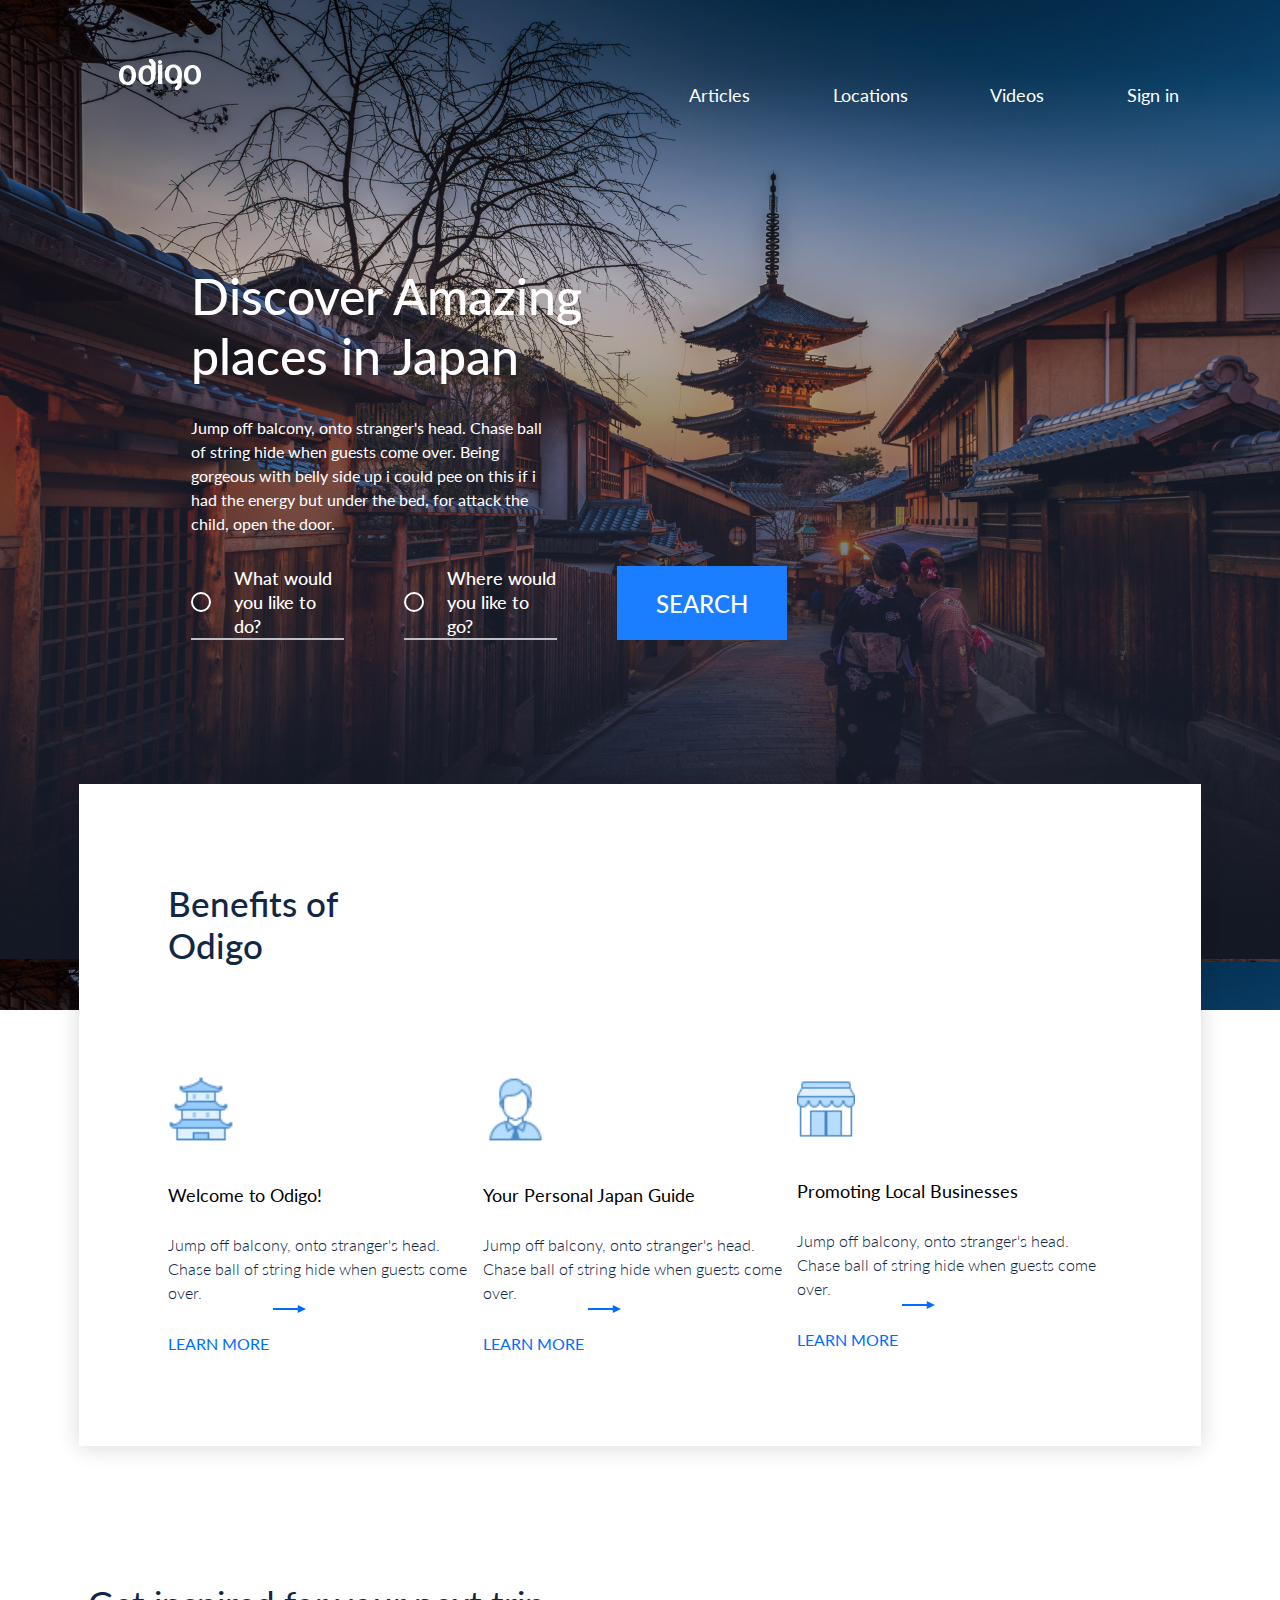
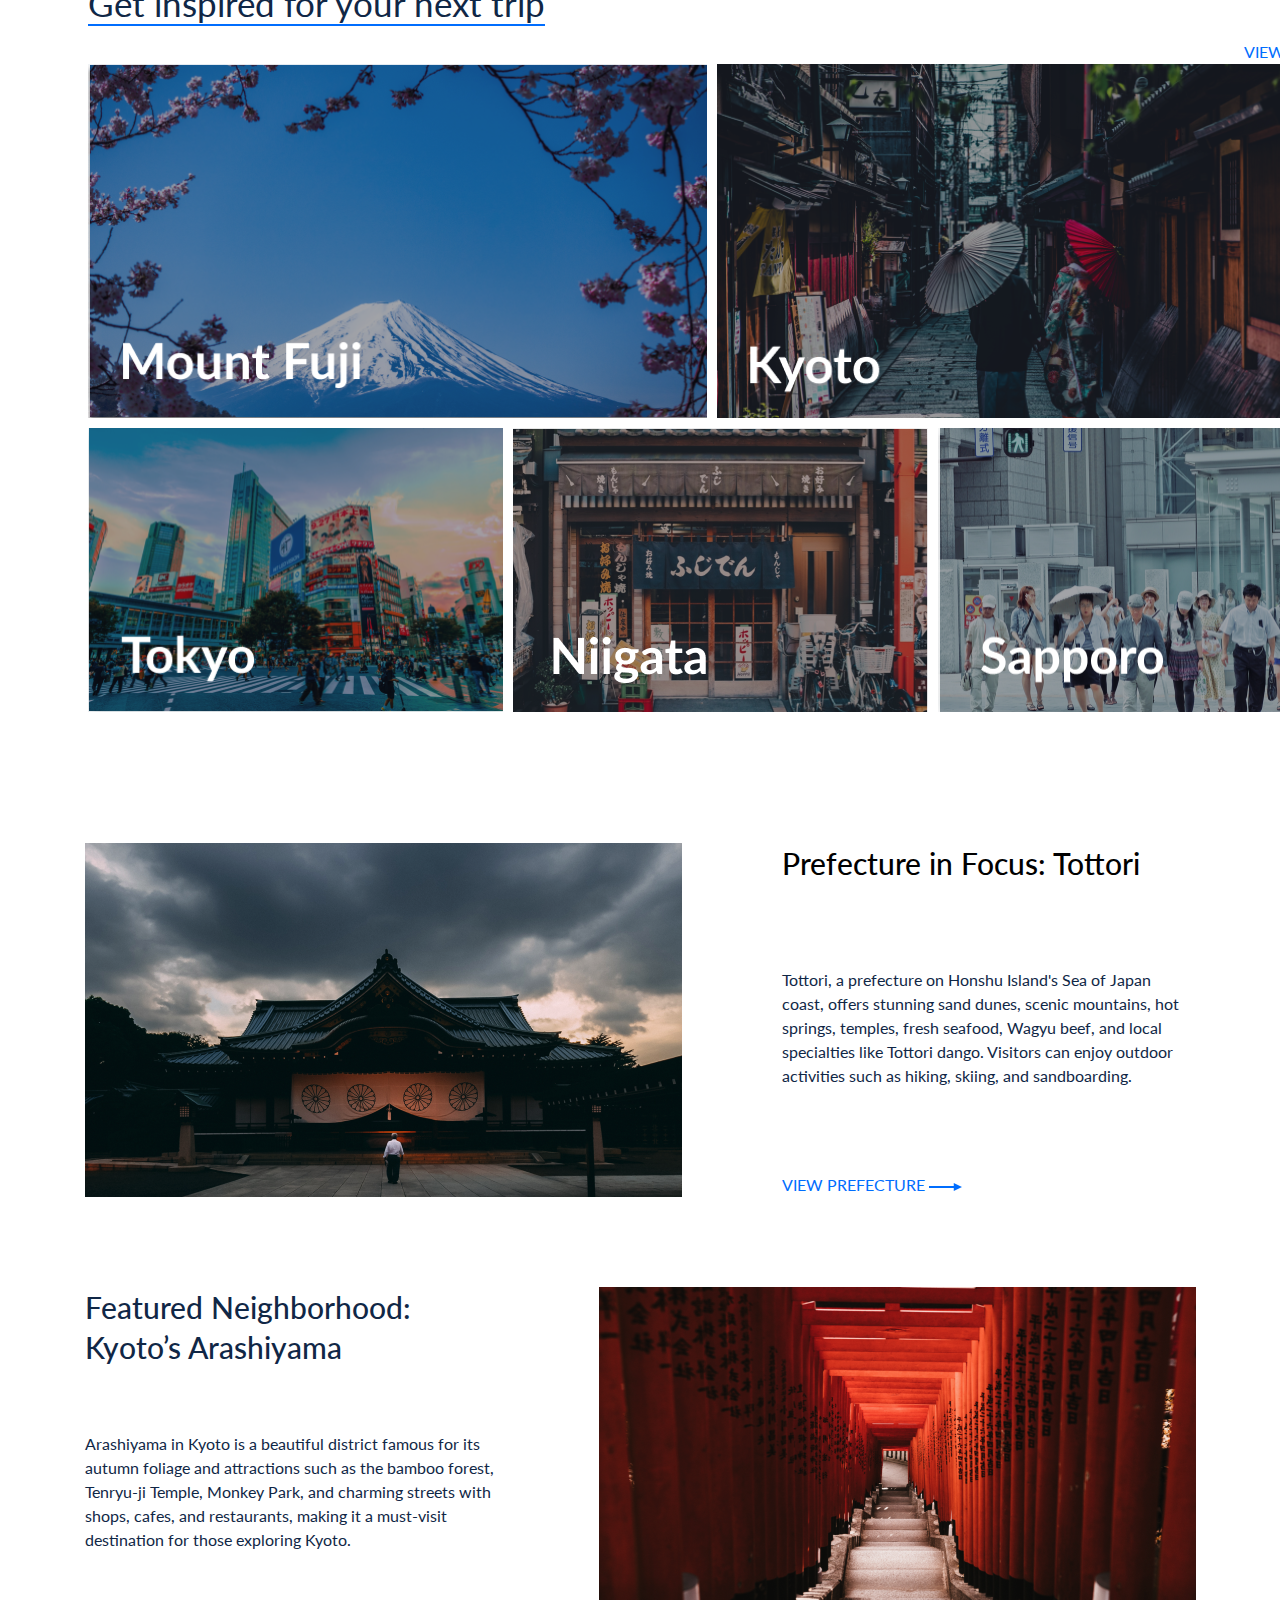
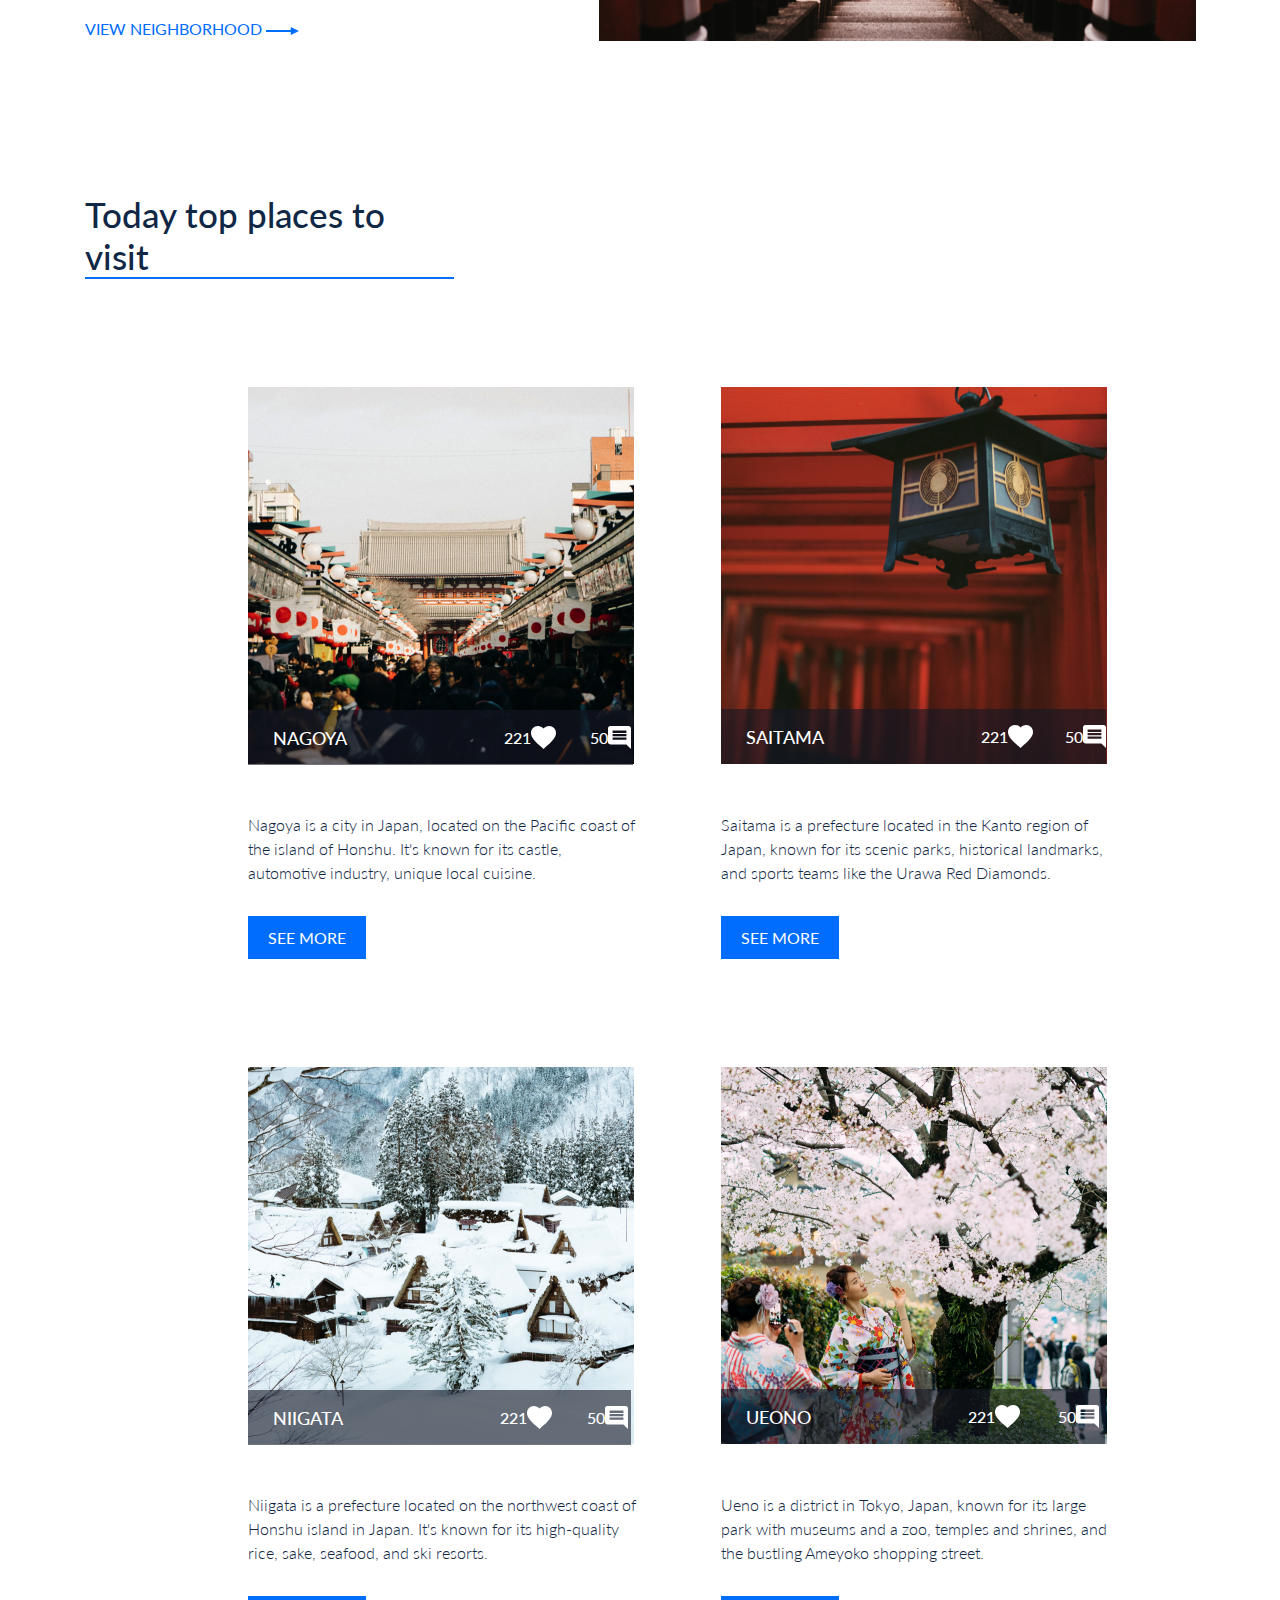
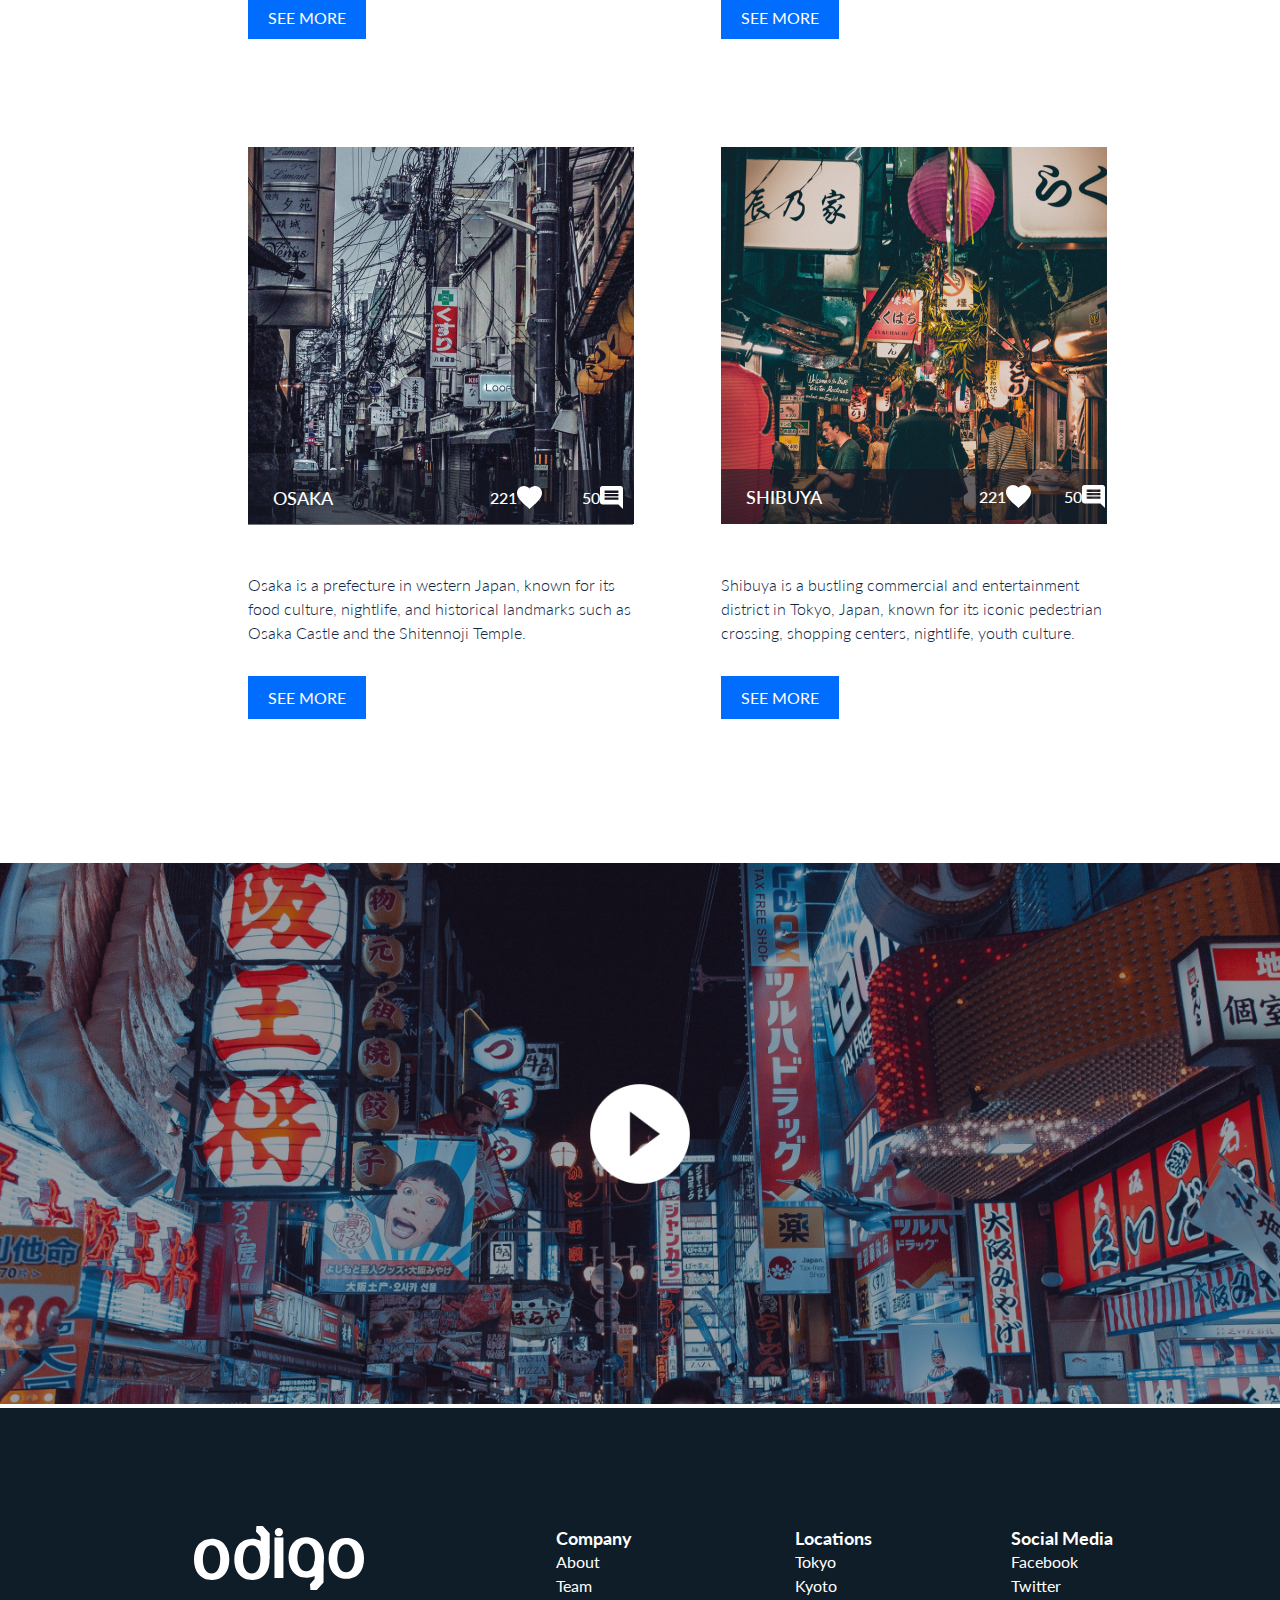
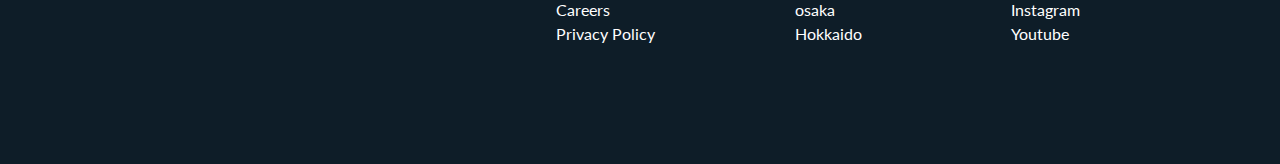
<file: index.html>
<!DOCTYPE html>
<html lang="en">
  <head>
    <meta charset="UTF-8" />
    <meta http-equiv="X-UA-Compatible" content="IE=edge" />
    <meta name="viewport" content="width=device-width, initial-scale=1.0" />
    <link rel="stylesheet" href="./landing.css" />
    <link rel="preconnect" href="https://fonts.googleapis.com" />
    <link rel="preconnect" href="https://fonts.gstatic.com" crossorigin />
    <link
      href="https://fonts.googleapis.com/css2?family=Lato:wght@300;400;700&display=swap"
      rel="stylesheet"
    />
    <link rel="shortcut icon" type="image/svg"  href="./assets/odigo-280.svg">
    <title>Odigo Travel Blog plan your dream trip to Japan</title>
  </head>
  <body>
    <div class="big-box">
      <header>
        <div class="navigation">
          <img src="./assets/odigo-Logo (2).svg" alt="" />
          <div class="navlinks">
            <a href="">Articles</a>
            <a href="">Locations</a>
            <a href="">Videos</a>
            <a href="">Sign in</a>
          </div>
        </div>
      </header>
      <div class="hero-section">
        <div class="discover-box">
          <div class="first-text">Discover Amazing places in Japan</div>
          <div class="more-info">
            Jump off balcony, onto stranger's head. Chase ball of string hide
            when guests come over. Being gorgeous with belly side up i could pee
            on this if i had the energy but under the bed, for attack the child,
            open the door.
          </div>
          <div class="input-button">
            <div>
              <img src="./assets/Oval.svg" alt="" /> What would you like to do?
            </div>
            <div>
              <img src="./assets/Oval.svg" alt="" /> Where would you like to go?
            </div>
            <button>SEARCH</button>
          </div>
        </div>
      </div>
    </div>
    <div class="second-part">
      <div class="card-section">
        <div class="container">
          <div class="card-header">Benefits of Odigo</div>
          <div class="card-boxes">
            <div class="card-one">
              <img src="./assets/Icon (3).svg" alt="" />
              <div>Welcome to Odigo!</div>
              <text>
                Jump off balcony, onto stranger's head. Chase ball of string
                hide when guests come over.
              </text>
              <p>LEARN MORE <img src="./assets/Shape.svg" alt="" /></p>
            </div>
            <div class="card-two">
              <img src="./assets/Icon (4).svg" alt="" />
              <div>Your Personal Japan Guide</div>
              <text>
                Jump off balcony, onto stranger's head. Chase ball of string
                hide when guests come over.
              </text>
              <p>LEARN MORE <img src="./assets/Shape.svg" alt="" /></p>
            </div>
            <div class="card-three">
              <img src="./assets/Icon (5).svg" alt="" />
              <div>Promoting Local Businesses</div>
              <text>
                Jump off balcony, onto stranger's head. Chase ball of string
                hide when guests come over.
              </text>
              <p>LEARN MORE <img src="./assets/Shape.svg" alt="" /></p>
            </div>
          </div>
        </div>
      </div>
      <div class="get-inspired-section">
        <div>
        <div class="get-inspired-header">Get inspired for your next trip</div>
        </div>
        <div>
        <div class="get-inspired-view">VIEW ALL <img src="./assets/Shape.svg" alt=""></div>
        </div>
       <div class="get-inspired-pic">
        <img src="./assets/1.png" alt="">
        <img src="./assets/2.png" alt="">
       </div>
       <div class="get-inspired-pics">
        <img src="./assets/33.png" alt="">
        <img src="./assets/4.png" alt="">
        <img src="./assets/55.png" alt="">
       </div>
      </div>
      <div class="prefecture-neighborhood-section">
        <div class="prefecture-text-img">
         <img src="./assets/Image (6).png" alt="">
         <div class="text">
          <h1>Prefecture in Focus: Tottori</h1>
          <h2>Tottori, a prefecture on Honshu Island's Sea of Japan coast, offers stunning sand dunes, scenic mountains, hot springs, temples, fresh seafood, Wagyu beef, and local specialties like Tottori dango. Visitors can enjoy outdoor activities such as hiking, skiing, and sandboarding.</h2>
          <h3>VIEW PREFECTURE <img src="./assets/Shape.svg" alt=""></h3>
          </div>
        </div>
        <div class="neighborhood-text-img">
          <img src="./assets/Image (7).png" alt="">
          <div class="text-neighborhood">
          <h4>Featured Neighborhood: Kyoto’s Arashiyama</h4>
          <h5>Arashiyama in Kyoto is a beautiful district famous for its autumn foliage and attractions such as the bamboo forest, Tenryu-ji Temple, Monkey Park, and charming streets with shops, cafes, and restaurants, making it a must-visit destination for those exploring Kyoto.</h5>
          <h6>VIEW NEIGHBORHOOD <img src="./assets/Shape.svg" alt=""></h6>
        </div>
        </div>
      </div>
      <div class="header">Today top places to visit</div>
      <div class="cities-japan">
      <div class="main-cities">
      <div class="nagoya">
        <div class="image-wrapper">
          <img src="./assets/NAGOYA.png" alt="">
          <div class="image-info">
            <div class="nagoya-text">
            <p>NAGOYA</p>
            </div>
            <div class="nagoya-text-signs">
              <p>221 <img src="./assets/heart.svg" alt=""></p>
              <p>50 <img src="./assets/comment.svg" alt=""></p>
            </div>
          </div>
        </div>
        <text>Nagoya is a city in Japan, located on the Pacific coast of the island of Honshu. It's known for its castle, automotive industry, unique local cuisine.
        </text>
        <div>
        <button> <link rel="stylesheet" href="https://www.nagoyajo.city.nagoya.jp/en/information/">  SEE MORE</button>
        </div>
      </div> 
     <div class="niigata">
      <div class="image-wrapper-niigata">
        <img src="./assets/NIIGATA.png" alt="">
        <div class="image-info-niigata">
          <div class="niigata-text">
            <p>NIIGATA</p>
          </div>
          <div class="niigata-text-signs">
            <p>221 <img src="./assets/heart.svg" alt=""></p>
            <p>50 <img src="./assets/comment.svg" alt=""></p>
          </div>
        </div>
      </div>
      <text>Niigata is a prefecture located on the northwest coast of Honshu island in Japan. It's known for its high-quality rice, sake, seafood, and ski resorts.
      </text>
      <div>
        <button>SEE MORE</button>
      </div>
     </div>
     <div class="osaka">
      <div class="image-wrapper-osaka">
        <img src="./assets/OSAKA.png" alt="">
        <div class="image-info-osaka">
          <div class="osaka-text">
            <p>OSAKA</p>
          </div>
          <div class="osaka-text-signs">
            <p>221 <img src="./assets/heart.svg" alt=""></p>
            <p>50 <img src="./assets/comment.svg" alt=""></p>
          </div>
        </div>
      </div>
      <text>Osaka is a prefecture in western Japan, known for its food culture, nightlife, and historical landmarks such as Osaka Castle and the Shitennoji Temple.
      </text>
      <div>
        <button>SEE MORE</button>
      </div>
     </div>
    </div>
    <div class="other-cities">
     <div class="saitama">
      <div class="image-wrapper-saitama">
        <img src="./assets/SAITAMA.svg" alt="">
        <div class="image-info-saitama">
          <div class="saitama-text">
            <p>SAITAMA</p>
          </div>
          <div class="saitama-text-signs">
            <p>221 <img src="./assets/heart.svg" alt=""></p>
            <p>50 <img src="./assets/comment.svg" alt=""></p>
          </div>
        </div>
      </div>
      <text>Saitama is a prefecture located in the Kanto region of Japan, known for its scenic parks, historical landmarks, and sports teams like the Urawa Red Diamonds.
      </text>
      <div>
        <button>SEE MORE</button>
      </div>
     </div>
     <div class="ueno">
      <div class="image-wrapper-ueno">
        <img src="./assets/UENO.svg" alt="">
        <div class="image-info-ueno">
          <div class="ueno-text">
            <p>UEONO</p>
          </div>
          <div class="ueno-text-signs">
            <p>221 <img src="./assets/heart.svg" alt=""></p>
            <p>50 <img src="./assets/comment.svg" alt=""></p>
          </div>
        </div>
      </div>
      <text>Ueno is a district in Tokyo, Japan, known for its large park with museums and a zoo, temples and shrines, and the bustling Ameyoko shopping street.
      </text>
      <div>
        <button>SEE MORE</button>
      </div>
     </div>
     <div class="shibuya">
      <div class="image-wrapper-shibuya">
        <img src="./assets/SHIBUYA.svg" alt="">
        <div class="image-info-shibuya">
          <div class="shibuya-text">
            <p>SHIBUYA</p>
          </div>
          <div class="shibuya-text-signs">
            <p>221 <img src="./assets/heart.svg" alt=""></p>
            <p>50 <img src="./assets/comment.svg" alt=""></p>
          </div>
        </div>
      </div>
      <text>Shibuya is a bustling commercial and entertainment district in Tokyo, Japan, known for its iconic pedestrian crossing, shopping centers, nightlife, youth culture.
      </text>
      <div>
        <button>SEE MORE</button>
      </div>
     </div>
    </div>
  </div>
    </div>
    <section class="video-section">
      <img src="./assets/Video.png" alt="">
    </section>
    <footer>
      <div class="inside-footer">
        <img src="./assets/odigo-Logo (4).svg" alt="">
        <div class="menu-footer">
          <div class="footer-columns">Company<a href="">About</a><a href="">Team</a><a href="">Careers</a><a href="">Privacy Policy</a></div>
          <div class="footer-columns">Locations<a href="">Tokyo</a><a href="">Kyoto</a><a href="">osaka</a><a href="">Hokkaido</a></div>
          <div class="footer-columns">Social Media<a href="">Facebook</a><a href="">Twitter</a><a href="">Instagram</a><a href="">Youtube</a></div>
        </div>
      </div>
    </footer>
   
  </body>
</html>
</file>
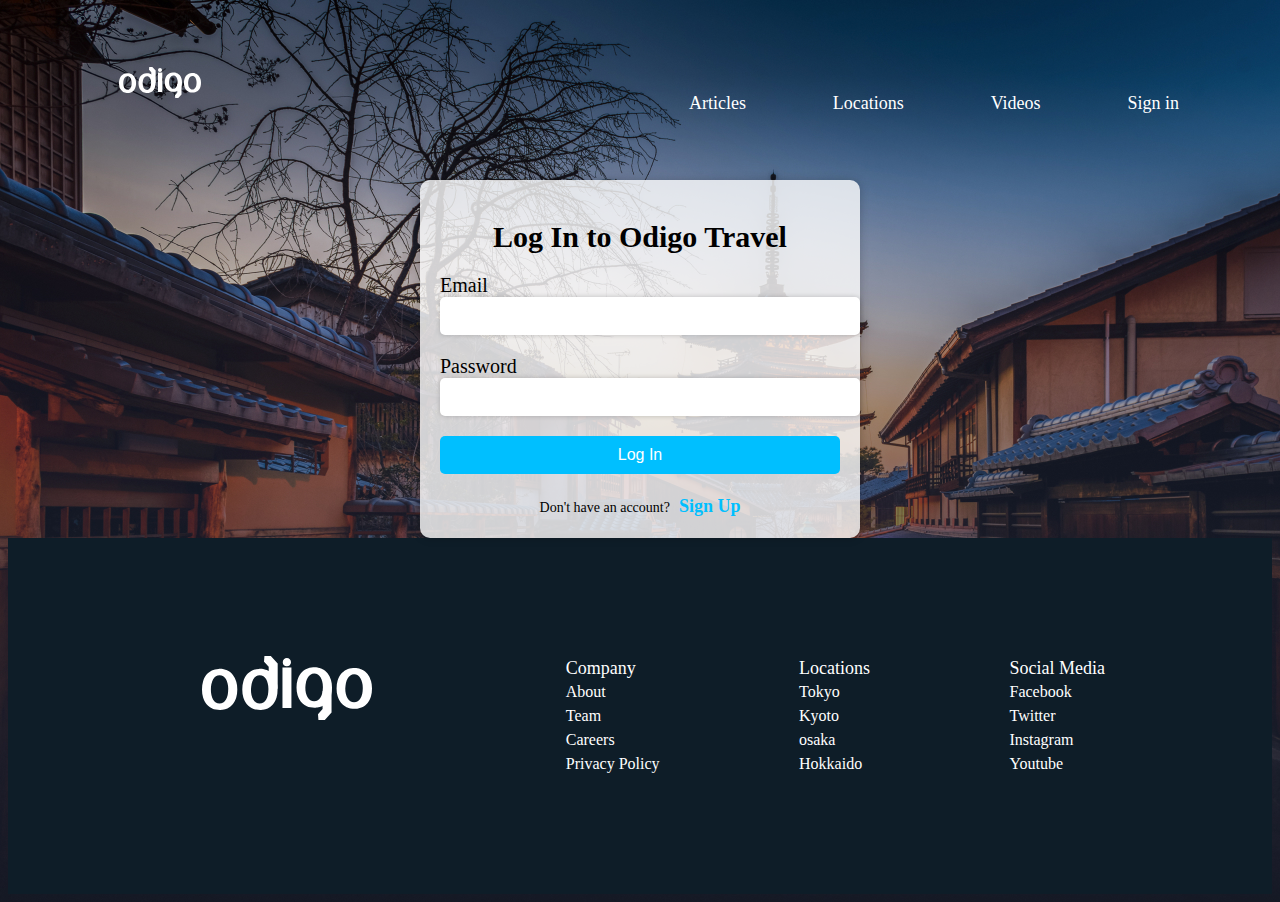
<file: login.html>
<!DOCTYPE html>
<html lang="en">
<head>
    <meta charset="UTF-8">
    <meta http-equiv="X-UA-Compatible" content="IE=edge">
    <meta name="viewport" content="width=device-width, initial-scale=1.0">
    <link rel="shortcut icon" type="image/svg"  href="./assets/odigo-280.svg">
    <title>Odigo travel login page</title>
    <link rel="stylesheet" href="./login.css">
</head>
<body>
  <header>
    <div class="navigation">
      <img src="./assets/odigo-Logo (2).svg" alt="" />
      <div class="navlinks">
        <a href="">Articles</a>
        <a href="">Locations</a>
        <a href="">Videos</a>
        <a href="">Sign in</a>
      </div>
    </div>
  </header>
    <div class="login-container">
        <form>
          <h1>Log In to Odigo Travel</h1>
          <label for="email">Email</label>
          <input type="email" id="email"  >
          <div id="error-message"></div>
          <label for="password">Password</label>
          <input type="password" id="password" >
          <button type="submit" id="submit">Log In</button>
          <div class="signup">
            <span>Don't have an account?</span>
            <a href="#">Sign Up</a>
          </div>
        </form>
      </div>
      <footer>
        <div class="inside-footer">
          <img src="./assets/odigo-Logo (4).svg" alt="">
          <div class="menu-footer">
            <div class="footer-columns">Company<a href="">About</a><a href="">Team</a><a href="">Careers</a><a href="">Privacy Policy</a></div>
            <div class="footer-columns">Locations<a href="">Tokyo</a><a href="">Kyoto</a><a href="">osaka</a><a href="">Hokkaido</a></div>
            <div class="footer-columns">Social Media<a href="">Facebook</a><a href="">Twitter</a><a href="">Instagram</a><a href="">Youtube</a></div>
          </div>
        </div>
      </footer>
</body>
<script src="./main.js"></script>
</html>
</file>
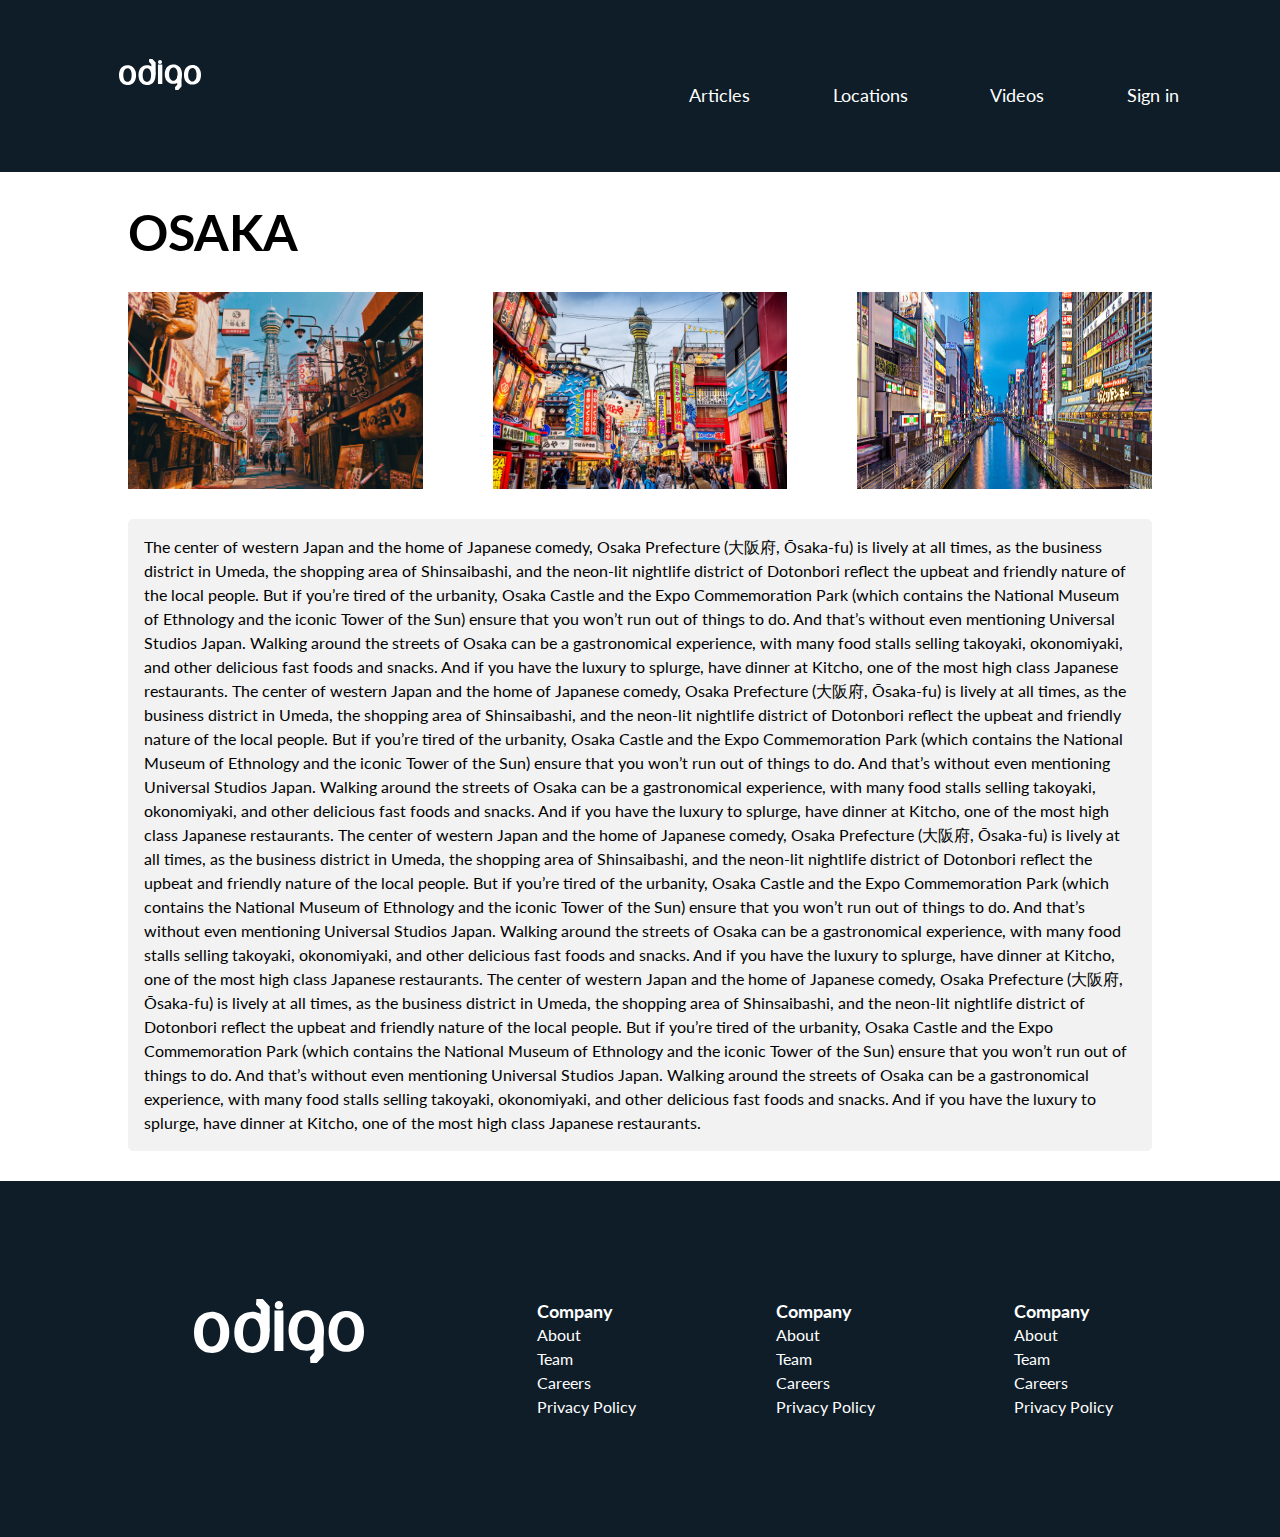
<file: second.html>
<!DOCTYPE html>
<html lang="en">
  <head>
    <meta charset="UTF-8" />
    <meta http-equiv="X-UA-Compatible" content="IE=edge" />
    <meta name="viewport" content="width=device-width, initial-scale=1.0" />
    <link rel="stylesheet" href="./secondd.css" />
    <link rel="preconnect" href="https://fonts.googleapis.com" />
    <link rel="preconnect" href="https://fonts.gstatic.com" crossorigin />
    <link
      href="https://fonts.googleapis.com/css2?family=Lato:wght@300;400;700&display=swap"
      rel="stylesheet"
    />
    <link rel="shortcut icon" type="image/svg" href="./assets/odigo-280.svg" />
    <title>Odigo-Osaka大阪市</title>
  </head>
  <body>
    <header>
      <div class="navigation">
        <img src="./assets/odigo-Logo (2).svg" alt="" />
        <div class="navlinks">
          <a href="">Articles</a>
          <a href="">Locations</a>
          <a href="">Videos</a>
          <a href="">Sign in</a>
        </div>
      </div>
    </header>
    <main>
      <h1 class="margin">OSAKA</h1>
      <div class="images-box margin">
        <img src="./assets/Osaka-Japan.jpg" alt="" />
        <img src="./assets/osaka-tower.jpg" alt="" />
        <img src="./assets/osaka-glance.jpg" alt="" />
      </div>
      <p class="margin">
        The center of western Japan and the home of Japanese comedy, Osaka
        Prefecture (大阪府, Ōsaka-fu) is lively at all times, as the business
        district in Umeda, the shopping area of Shinsaibashi, and the neon-lit
        nightlife district of Dotonbori reflect the upbeat and friendly nature
        of the local people. But if you’re tired of the urbanity, Osaka Castle
        and the Expo Commemoration Park (which contains the National Museum of
        Ethnology and the iconic Tower of the Sun) ensure that you won’t run out
        of things to do. And that’s without even mentioning Universal Studios
        Japan. Walking around the streets of Osaka can be a gastronomical
        experience, with many food stalls selling takoyaki, okonomiyaki, and
        other delicious fast foods and snacks. And if you have the luxury to
        splurge, have dinner at Kitcho, one of the most high class Japanese
        restaurants. The center of western Japan and the home of Japanese
        comedy, Osaka Prefecture (大阪府, Ōsaka-fu) is lively at all times, as
        the business district in Umeda, the shopping area of Shinsaibashi, and
        the neon-lit nightlife district of Dotonbori reflect the upbeat and
        friendly nature of the local people. But if you’re tired of the
        urbanity, Osaka Castle and the Expo Commemoration Park (which contains
        the National Museum of Ethnology and the iconic Tower of the Sun) ensure
        that you won’t run out of things to do. And that’s without even
        mentioning Universal Studios Japan. Walking around the streets of Osaka
        can be a gastronomical experience, with many food stalls selling
        takoyaki, okonomiyaki, and other delicious fast foods and snacks. And if
        you have the luxury to splurge, have dinner at Kitcho, one of the most
        high class Japanese restaurants. The center of western Japan and the
        home of Japanese comedy, Osaka Prefecture (大阪府, Ōsaka-fu) is lively
        at all times, as the business district in Umeda, the shopping area of
        Shinsaibashi, and the neon-lit nightlife district of Dotonbori reflect
        the upbeat and friendly nature of the local people. But if you’re tired
        of the urbanity, Osaka Castle and the Expo Commemoration Park (which
        contains the National Museum of Ethnology and the iconic Tower of the
        Sun) ensure that you won’t run out of things to do. And that’s without
        even mentioning Universal Studios Japan. Walking around the streets of
        Osaka can be a gastronomical experience, with many food stalls selling
        takoyaki, okonomiyaki, and other delicious fast foods and snacks. And if
        you have the luxury to splurge, have dinner at Kitcho, one of the most
        high class Japanese restaurants. The center of western Japan and the
        home of Japanese comedy, Osaka Prefecture (大阪府, Ōsaka-fu) is lively
        at all times, as the business district in Umeda, the shopping area of
        Shinsaibashi, and the neon-lit nightlife district of Dotonbori reflect
        the upbeat and friendly nature of the local people. But if you’re tired
        of the urbanity, Osaka Castle and the Expo Commemoration Park (which
        contains the National Museum of Ethnology and the iconic Tower of the
        Sun) ensure that you won’t run out of things to do. And that’s without
        even mentioning Universal Studios Japan. Walking around the streets of
        Osaka can be a gastronomical experience, with many food stalls selling
        takoyaki, okonomiyaki, and other delicious fast foods and snacks. And if
        you have the luxury to splurge, have dinner at Kitcho, one of the most
        high class Japanese restaurants.
      </p>
    </main>
    <footer>
      <div class="inside-footer">
        <img src="./assets/odigo-Logo (4).svg" alt="" />
        <div class="menu-footer">
          <div class="footer-columns">
            Company<a href="">About</a><a href="">Team</a><a href="">Careers</a
            ><a href="">Privacy Policy</a>
          </div>
          <div class="footer-columns">
            Company<a href="">About</a><a href="">Team</a><a href="">Careers</a
            ><a href="">Privacy Policy</a>
          </div>
          <div class="footer-columns">
            Company<a href="">About</a><a href="">Team</a><a href="">Careers</a
            ><a href="">Privacy Policy</a>
          </div>
        </div>
      </div>
    </footer>
  </body>
</html>
</file>
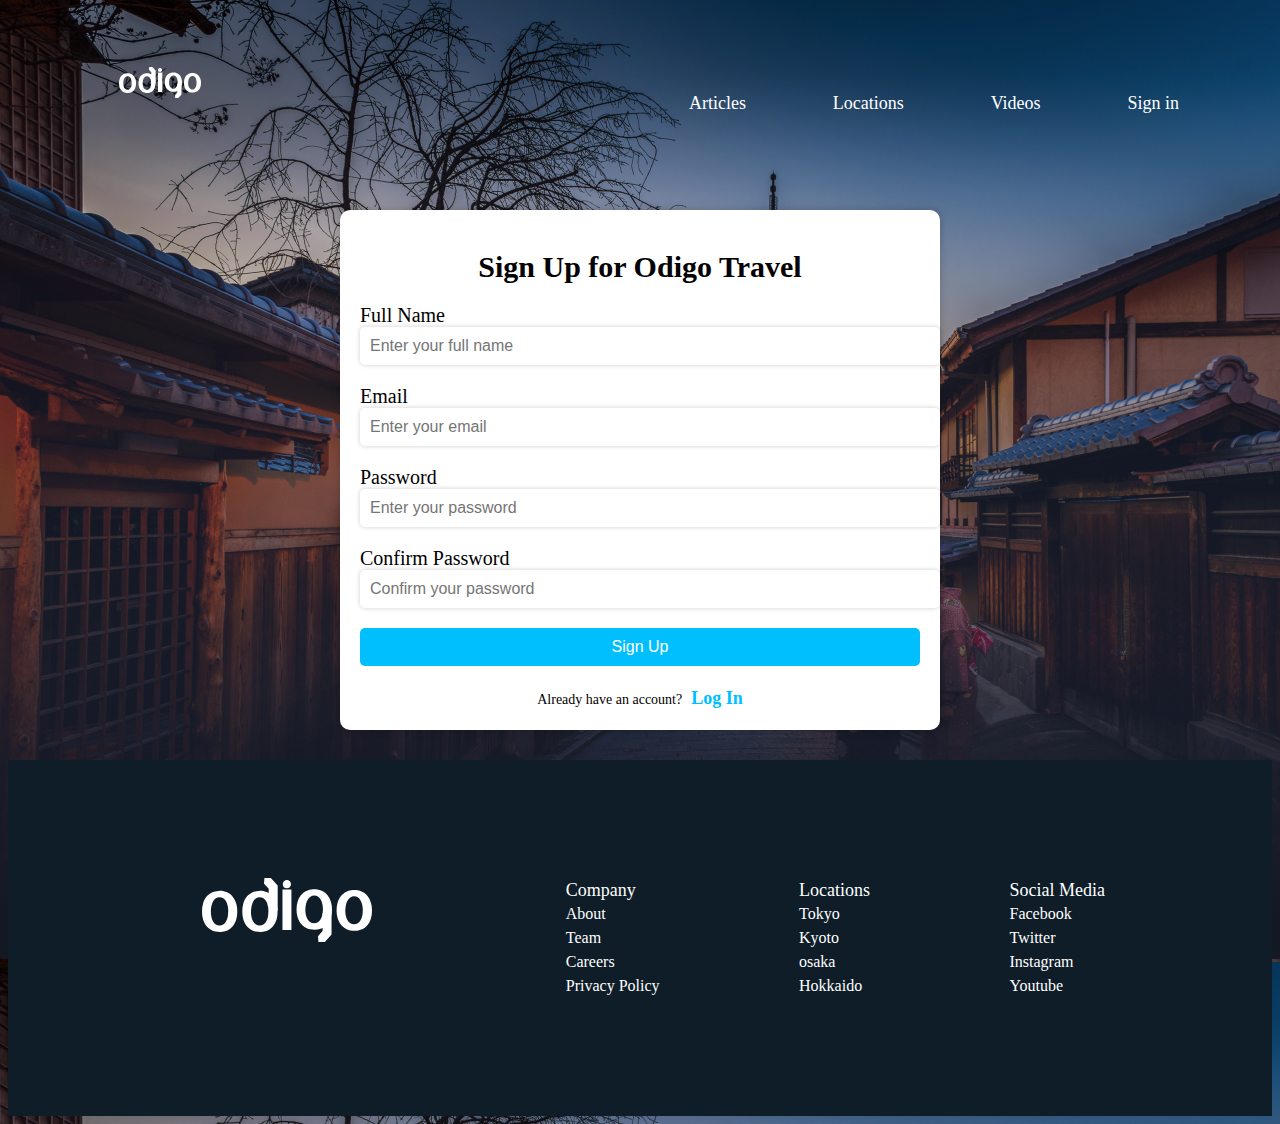
<file: sign.html>
<!DOCTYPE html>
<html lang="en">
<head>
    <meta charset="UTF-8">
    <meta http-equiv="X-UA-Compatible" content="IE=edge">
    <meta name="viewport" content="width=device-width, initial-scale=1.0">
    <link rel="stylesheet" href="./sign.css">
    <link rel="shortcut icon" type="image/svg"  href="./assets/odigo-280.svg">
    <title>Odigo Travel Sign Up Page</title>
</head>
<body>
  <header>
    <div class="navigation">
      <img src="./assets/odigo-Logo (2).svg" alt="" />
      <div class="navlinks">
        <a href="">Articles</a>
        <a href="">Locations</a>
        <a href="">Videos</a>
        <a href="">Sign in</a>
      </div>
    </div>
  </header>
    <div class="signup-container">
        <form>
          <h1>Sign Up for Odigo Travel</h1>
          <label for="fullname">Full Name</label>
          <input type="text" id="fullname" name="fullname" placeholder="Enter your full name">
          <label for="email">Email</label>
          <input type="email" id="email" name="email" placeholder="Enter your email">
          <label for="password">Password</label>
          <input type="password" id="password" name="password" placeholder="Enter your password">
          <label for="confirm-password">Confirm Password</label>
          <input type="password" id="confirm-password" name="confirm-password" placeholder="Confirm your password">
          <button type="submit">Sign Up</button>
          <div class="login">
            <span>Already have an account?</span>
            <a href="#">Log In</a>
          </div>
        </form>
      </div>
      <footer>
        <div class="inside-footer">
          <img src="./assets/odigo-Logo (4).svg" alt="">
          <div class="menu-footer">
            <div class="footer-columns">Company<a href="">About</a><a href="">Team</a><a href="">Careers</a><a href="">Privacy Policy</a></div>
            <div class="footer-columns">Locations<a href="">Tokyo</a><a href="">Kyoto</a><a href="">osaka</a><a href="">Hokkaido</a></div>
            <div class="footer-columns">Social Media<a href="">Facebook</a><a href="">Twitter</a><a href="">Instagram</a><a href="">Youtube</a></div>
          </div>
        </div>
      </footer>
</body>
</html>
</file>
<file: landing.css>
* {
  box-sizing: border-box;
  margin: 0;
  padding: 0;
}

.big-box {
  background-image: url(./assets/Hero.jpg);
}
.big-box .hero-section {
  padding-top: 94px;
  padding-bottom: 370px;
}
.big-box .hero-section .discover-box {
  width: 61.52%;
  display: flex;
  flex-direction: column;
  justify-content: space-between;
  gap: 30px;
  padding-left: 191px;
}
.big-box .hero-section .discover-box .first-text {
  font-family: "Lato";
  font-style: normal;
  font-weight: 500;
  font-size: 50px;
  line-height: 60px;
  color: #ffffff;
  width: 69.55%;
}
.big-box .hero-section .discover-box .more-info {
  width: 61.54%;
  font-family: "Lato";
  font-style: normal;
  font-weight: 400;
  font-size: 16px;
  line-height: 24px;
  color: #ffffff;
}
.big-box .hero-section .discover-box .input-button {
  display: flex;
  justify-content: space-between;
  gap: 60px;
  cursor: pointer;
}
.big-box .hero-section .discover-box .input-button div {
  display: flex;
  gap: 23px;
  align-items: center;
  width: 297px;
  font-family: "Lato";
  font-style: normal;
  font-weight: 500;
  font-size: 18px;
  line-height: 24px;
  color: #ffffff;
  border-bottom: 2px solid #bfc0c5;
}
.big-box .hero-section .discover-box .input-button button {
  width: 171px;
  background-color: #1b7dff;
  font-family: "Lato";
  font-style: normal;
  font-weight: 500;
  font-size: 24px;
  line-height: 29px;
  color: #ffffff;
  padding: 15px 39px;
  border: 0;
  cursor: pointer;
}
.big-box header {
  display: flex;
  justify-content: center;
}
.big-box header .navigation {
  width: 1078px;
  padding-top: 18px;
  display: flex;
  justify-content: space-between;
}
.big-box header .navigation .navlinks {
  display: flex;
  justify-content: space-between;
  align-items: center;
}
.big-box header .navigation .navlinks a {
  font-family: "Lato";
  font-style: normal;
  font-weight: 400;
  font-size: 18px;
  line-height: 24px;
  text-decoration: none;
  color: #ffffff;
}
.big-box header .navigation div {
  width: 490px;
}

.second-part .card-section {
  max-width: 87.63%;
  background-color: #ffffff;
  box-shadow: 0px 2px 20px rgba(21, 24, 36, 0.15993);
  margin-left: auto;
  margin-right: auto;
  margin-top: -226px;
}
.second-part .card-section .container {
  width: 84.15%;
  margin-left: auto;
  margin-right: auto;
  padding-top: 98px;
  padding-bottom: 100px;
}
.second-part .card-section .container .card-header {
  font-family: Lato;
  font-size: 35px;
  font-weight: 500;
  line-height: 42px;
  color: #102746;
  width: 21.39%;
  margin-bottom: 120px;
}
.second-part .card-section .container .card-boxes {
  display: flex;
  justify-content: space-between;
  align-items: center;
  height: 260px;
}
.second-part .card-section .container .card-boxes .card-one {
  width: 317px;
  border-radius: 0px;
}
.second-part .card-section .container .card-boxes .card-one img {
  width: 66px;
  border-radius: 0px;
  margin-bottom: 37px;
}
.second-part .card-section .container .card-boxes .card-one div {
  font-family: Lato;
  font-size: 18px;
  font-weight: 400;
  line-height: 24px;
  letter-spacing: 0px;
  text-align: left;
  margin-bottom: 26px;
}
.second-part .card-section .container .card-boxes .card-one text {
  font-family: Lato;
  font-size: 16px;
  font-weight: 300;
  line-height: 24px;
  letter-spacing: 0px;
  text-align: left;
}
.second-part .card-section .container .card-boxes .card-one p {
  font-family: Lato;
  font-size: 16px;
  font-weight: 400;
  line-height: 24px;
  letter-spacing: 0px;
  text-align: left;
  color: #006dfe;
}
.second-part .card-section .container .card-boxes .card-one p img {
  width: 33px;
  border-radius: 0px;
}
.second-part .card-section .container .card-boxes .card-two {
  width: 317px;
  border-radius: 0px;
}
.second-part .card-section .container .card-boxes .card-two img {
  width: 65px;
  left: 561px;
  top: 996px;
  border-radius: 0px;
  margin-bottom: 37px;
}
.second-part .card-section .container .card-boxes .card-two div {
  font-family: Lato;
  font-size: 18px;
  font-weight: 400;
  line-height: 24px;
  letter-spacing: 0px;
  text-align: left;
  margin-bottom: 26px;
}
.second-part .card-section .container .card-boxes .card-two text {
  font-family: Lato;
  font-size: 16px;
  font-weight: 300;
  line-height: 24px;
  letter-spacing: 0px;
  text-align: left;
}
.second-part .card-section .container .card-boxes .card-two p {
  font-family: Lato;
  font-size: 16px;
  font-weight: 400;
  line-height: 24px;
  letter-spacing: 0px;
  text-align: left;
  color: #006dfe;
}
.second-part .card-section .container .card-boxes .card-two p img {
  width: 33px;
  border-radius: 0px;
}
.second-part .card-section .container .card-boxes .card-three {
  width: 317px;
  border-radius: 0px;
}
.second-part .card-section .container .card-boxes .card-three img {
  height: 58px;
  width: 58px;
  margin-bottom: 37px;
  border-radius: 0px;
}
.second-part .card-section .container .card-boxes .card-three div {
  font-family: Lato;
  font-size: 18px;
  font-weight: 400;
  line-height: 24px;
  letter-spacing: 0px;
  text-align: left;
  margin-bottom: 26px;
}
.second-part .card-section .container .card-boxes .card-three text {
  font-family: Lato;
  font-size: 16px;
  font-weight: 300;
  line-height: 24px;
  letter-spacing: 0px;
  text-align: left;
}
.second-part .card-section .container .card-boxes .card-three p {
  font-family: Lato;
  font-size: 16px;
  font-weight: 400;
  line-height: 24px;
  letter-spacing: 0px;
  text-align: left;
  color: #006dfe;
}
.second-part .card-section .container .card-boxes .card-three p img {
  height: 8px;
  width: 33px;
  border-radius: 0px;
}
.second-part .get-inspired-section {
  width: 1264px;
  margin-left: 88px;
  margin-right: 88px;
  margin-top: 136px;
}
.second-part .get-inspired-header {
  width: 457px;
  font-family: Lato;
  font-size: 35px;
  font-weight: 400;
  line-height: 42px;
  letter-spacing: 0px;
  text-align: left;
  color: #102746;
  border-bottom: 2px solid #006dfe;
  margin-top: 7px;
}
.second-part .get-inspired-view {
  font-family: Lato;
  font-size: 16px;
  font-weight: 400;
  line-height: 24px;
  letter-spacing: 0px;
  text-align: right;
  color: #006dfe;
  margin-top: 14px;
}
.second-part .get-inspired-view img {
  width: 33px;
  height: 8px;
  margin-top: 7px;
}
.second-part .get-inspired-pic {
  display: flex;
  justify-content: space-between;
}
.second-part .get-inspired-pics {
  display: flex;
  margin-top: 10px;
  gap: 10px;
}
.second-part .prefecture-neighborhood-section {
  margin-right: 84px;
  margin-left: 85px;
  margin-top: 131px;
}
.second-part .prefecture-text-img {
  display: flex;
  gap: 100px;
  margin-top: 131px;
}
.second-part .text {
  display: flex;
  flex-direction: column;
  justify-content: space-between;
}
.second-part .text h1 {
  font-family: "Lato";
  font-style: normal;
  font-weight: 500;
  font-size: 30px;
  line-height: 40px;
}
.second-part .text h2 {
  font-family: "Lato";
  font-style: normal;
  font-weight: 400;
  font-size: 16px;
  line-height: 24px;
  color: #102746;
}
.second-part .text h3 {
  font-family: "Lato";
  font-style: normal;
  font-weight: 400;
  font-size: 16px;
  line-height: 24px;
  color: #006DFE;
}
.second-part .neighborhood-text-img {
  display: flex;
  flex-direction: row-reverse;
  gap: 97px;
  margin-top: 90px;
}
.second-part .text-neighborhood {
  display: flex;
  flex-direction: column;
  justify-content: space-between;
}
.second-part h4 {
  font-family: Lato;
  font-size: 30px;
  font-weight: 500;
  line-height: 40px;
  color: #102746;
}
.second-part h5 {
  font-family: Lato;
  font-size: 16px;
  font-weight: 400;
  line-height: 24px;
  color: #102746;
}
.second-part h6 {
  font-family: Lato;
  font-size: 16px;
  font-weight: 400;
  line-height: 24px;
  color: #006dfe;
}
.second-part .header {
  width: 369px;
  margin-left: 85px;
  margin-right: 986px;
  margin-top: 152px;
  font-family: Lato;
  font-size: 35px;
  font-weight: 500;
  line-height: 42px;
  letter-spacing: 0px;
  text-align: left;
  color: #102746;
  border-bottom: 2px Solid #006dfe;
}
.second-part .cities-japan {
  display: flex;
  flex-direction: column;
}
.second-part .main-cities {
  display: flex;
}
.second-part .nagoya {
  width: 392px;
  margin-left: 81px;
  margin-top: 54px;
}
.second-part .nagoya .image-wrapper {
  width: 386px;
  margin-top: 54px;
  margin-bottom: 45px;
  position: relative;
}
.second-part .nagoya .image-wrapper .image-info {
  bottom: 0px;
  display: flex;
  gap: 157px;
  margin-bottom: 3px;
  position: absolute;
  background-color: rgba(21, 24, 36, 0.6);
}
.second-part .nagoya .image-wrapper .image-info .nagoya-text {
  font-family: Lato;
  padding-top: 16px;
  padding-bottom: 15px;
  margin-left: 25px;
  font-size: 18px;
  font-weight: 500;
  line-height: 24px;
  letter-spacing: 0px;
  text-align: left;
  text-decoration: none;
  color: #ffffff;
}
.second-part .nagoya .image-wrapper .image-info .nagoya-text-signs {
  display: flex;
  gap: 14px;
}
.second-part .nagoya .image-wrapper .image-info .nagoya-text-signs p {
  font-family: Lato;
  display: flex;
  padding-top: 16px;
  font-size: 16px;
  font-weight: 500;
  line-height: 24px;
  letter-spacing: 0px;
  text-align: left;
  text-decoration: none;
  color: #ffffff;
}
.second-part .nagoya .image-wrapper .image-info .nagoya-text-signs img {
  padding-bottom: 16px;
  margin-right: 20px;
}
.second-part .niigata {
  width: 392px;
  margin-left: 81px;
  margin-top: 54px;
}
.second-part .niigata .image-wrapper-niigata {
  width: 386px;
  margin-top: 54px;
  margin-bottom: 45px;
  position: relative;
}
.second-part .niigata .image-wrapper-niigata .image-info-niigata {
  bottom: 0px;
  display: flex;
  gap: 157px;
  margin-bottom: 3px;
  position: absolute;
  background-color: rgba(21, 24, 36, 0.6);
}
.second-part .niigata .image-wrapper-niigata .image-info-niigata .niigata-text {
  font-family: Lato;
  padding-top: 16px;
  padding-bottom: 15px;
  margin-left: 25px;
  font-size: 18px;
  font-weight: 500;
  line-height: 24px;
  letter-spacing: 0px;
  text-align: left;
  text-decoration: none;
  color: #ffffff;
}
.second-part .niigata .image-wrapper-niigata .image-info-niigata .niigata-text-signs {
  display: flex;
  gap: 14px;
}
.second-part .niigata .image-wrapper-niigata .image-info-niigata .niigata-text-signs p {
  font-family: Lato;
  display: flex;
  padding-top: 16px;
  font-size: 16px;
  font-weight: 500;
  line-height: 24px;
  letter-spacing: 0px;
  text-align: left;
  text-decoration: none;
  color: #ffffff;
}
.second-part .niigata .image-wrapper-niigata .image-info-niigata .niigata-text-signs img {
  padding-bottom: 16px;
  margin-right: 21px;
}
.second-part .osaka {
  width: 392px;
  margin-left: 81px;
  margin-top: 54px;
}
.second-part .osaka .image-wrapper-osaka {
  width: 386px;
  margin-top: 54px;
  margin-bottom: 45px;
  position: relative;
}
.second-part .osaka .image-wrapper-osaka .image-info-osaka {
  bottom: 0px;
  display: flex;
  gap: 157px;
  margin-bottom: 3px;
  position: absolute;
  background-color: rgba(21, 24, 36, 0.6);
}
.second-part .osaka .image-wrapper-osaka .image-info-osaka .osaka-text {
  font-family: Lato;
  padding-top: 16px;
  padding-bottom: 15px;
  margin-left: 25px;
  font-size: 18px;
  font-weight: 500;
  line-height: 24px;
  letter-spacing: 0px;
  text-align: left;
  text-decoration: none;
  color: #ffffff;
}
.second-part .osaka .image-wrapper-osaka .image-info-osaka .osaka-text-signs {
  display: flex;
  gap: 14px;
}
.second-part .osaka .image-wrapper-osaka .image-info-osaka .osaka-text-signs p {
  font-family: Lato;
  display: flex;
  padding-top: 16px;
  font-size: 16px;
  font-weight: 500;
  line-height: 24px;
  letter-spacing: 0px;
  text-align: left;
  text-decoration: none;
  color: #ffffff;
}
.second-part .osaka .image-wrapper-osaka .image-info-osaka .osaka-text-signs img {
  padding-bottom: 16px;
  margin-right: 26.9px;
}
.second-part .other-cities {
  display: flex;
}
.second-part .saitama {
  width: 392px;
  margin-left: 81px;
  margin-top: 54px;
}
.second-part .saitama .image-wrapper-saitama {
  width: 386px;
  margin-top: 54px;
  margin-bottom: 45px;
  position: relative;
}
.second-part .saitama .image-wrapper-saitama .image-info-saitama {
  bottom: 0px;
  display: flex;
  gap: 157px;
  margin-bottom: 4px;
  position: absolute;
  background-color: rgba(21, 24, 36, 0.6);
}
.second-part .saitama .image-wrapper-saitama .image-info-saitama .saitama-text {
  font-family: Lato;
  padding-top: 16px;
  padding-bottom: 15px;
  margin-left: 25px;
  font-size: 18px;
  font-weight: 500;
  line-height: 24px;
  letter-spacing: 0px;
  text-align: left;
  text-decoration: none;
  color: #ffffff;
}
.second-part .saitama .image-wrapper-saitama .image-info-saitama .saitama-text-signs {
  display: flex;
  gap: 14px;
}
.second-part .saitama .image-wrapper-saitama .image-info-saitama .saitama-text-signs p {
  font-family: Lato;
  display: flex;
  padding-top: 16px;
  font-size: 16px;
  font-weight: 500;
  line-height: 24px;
  letter-spacing: 0px;
  text-align: left;
  text-decoration: none;
  color: #ffffff;
}
.second-part .saitama .image-wrapper-saitama .image-info-saitama .saitama-text-signs img {
  padding-bottom: 16px;
  margin-right: 18px;
}
.second-part .ueno {
  width: 392px;
  margin-left: 81px;
  margin-top: 54px;
}
.second-part .ueno .image-wrapper-ueno {
  width: 386px;
  margin-top: 54px;
  margin-bottom: 45px;
  position: relative;
}
.second-part .ueno .image-wrapper-ueno .image-info-ueno {
  bottom: 0px;
  display: flex;
  gap: 157px;
  margin-bottom: 4px;
  position: absolute;
  background-color: rgba(21, 24, 36, 0.6);
}
.second-part .ueno .image-wrapper-ueno .image-info-ueno .ueno-text {
  font-family: Lato;
  padding-top: 16px;
  padding-bottom: 15px;
  margin-left: 25px;
  font-size: 18px;
  font-weight: 500;
  line-height: 24px;
  letter-spacing: 0px;
  text-align: left;
  text-decoration: none;
  color: #ffffff;
}
.second-part .ueno .image-wrapper-ueno .image-info-ueno .ueno-text-signs {
  display: flex;
  gap: 14px;
}
.second-part .ueno .image-wrapper-ueno .image-info-ueno .ueno-text-signs p {
  font-family: Lato;
  display: flex;
  padding-top: 16px;
  font-size: 16px;
  font-weight: 500;
  line-height: 24px;
  letter-spacing: 0px;
  text-align: left;
  text-decoration: none;
  color: #ffffff;
}
.second-part .ueno .image-wrapper-ueno .image-info-ueno .ueno-text-signs img {
  padding-bottom: 16px;
  margin-right: 24px;
}
.second-part .shibuya {
  width: 392px;
  margin-left: 81px;
  margin-top: 54px;
}
.second-part .shibuya .image-wrapper-shibuya {
  width: 386px;
  margin-top: 54px;
  margin-bottom: 45px;
  position: relative;
}
.second-part .shibuya .image-wrapper-shibuya .image-info-shibuya {
  bottom: 0px;
  display: flex;
  gap: 157px;
  margin-bottom: 4px;
  position: absolute;
  background-color: rgba(21, 24, 36, 0.6);
}
.second-part .shibuya .image-wrapper-shibuya .image-info-shibuya .shibuya-text {
  font-family: Lato;
  padding-top: 16px;
  padding-bottom: 15px;
  margin-left: 25px;
  font-size: 18px;
  font-weight: 500;
  line-height: 24px;
  letter-spacing: 0px;
  text-align: left;
  text-decoration: none;
  color: #ffffff;
}
.second-part .shibuya .image-wrapper-shibuya .image-info-shibuya .shibuya-text-signs {
  display: flex;
  gap: 14px;
}
.second-part .shibuya .image-wrapper-shibuya .image-info-shibuya .shibuya-text-signs p {
  font-family: Lato;
  display: flex;
  padding-top: 16px;
  font-size: 16px;
  font-weight: 500;
  line-height: 24px;
  letter-spacing: 0px;
  text-align: left;
  text-decoration: none;
  color: #ffffff;
}
.second-part .shibuya .image-wrapper-shibuya .image-info-shibuya .shibuya-text-signs img {
  padding-bottom: 16px;
  margin-right: 19px;
}
.second-part text {
  width: 391px;
  font-family: Lato;
  font-size: 16px;
  font-weight: 300;
  line-height: 24px;
  letter-spacing: 0px;
  text-align: left;
  color: #102746;
}
.second-part div button {
  width: 118px;
  margin-top: 31px;
  background-color: #006dfe;
  font-family: Lato;
  font-size: 16px;
  font-weight: 400;
  line-height: 19px;
  letter-spacing: 0px;
  padding: 12px 19px;
  color: #ffffff;
  border: 0;
  cursor: pointer;
}

.video-section {
  margin-top: 144px;
}
.video-section img {
  width: 100%;
}

footer {
  background-color: #0e1d28;
}
footer .inside-footer {
  padding: 118px 167px 118px 194px;
  display: flex;
  justify-content: space-between;
}
footer .inside-footer img {
  align-self: flex-start;
}
footer .inside-footer .menu-footer {
  display: flex;
  justify-content: space-between;
  gap: 139.5px;
}
footer .inside-footer .menu-footer .footer-columns {
  display: flex;
  flex-direction: column;
  justify-content: space-between;
  font-family: "Lato";
  font-style: normal;
  font-weight: 700;
  font-size: 18px;
  line-height: 24px;
  color: #ffffff;
}
footer .inside-footer .menu-footer .footer-columns a {
  font-family: "Lato";
  font-style: normal;
  font-weight: 400;
  font-size: 16px;
  line-height: 24px;
  color: #ffffff;
  text-decoration: none;
}

@media (min-width: 956px) and (max-width: 1425px) {
  .second-part .cities-japan {
    flex-direction: row;
    justify-content: center;
  }
  .second-part .main-cities {
    flex-direction: column;
  }
  .second-part .other-cities {
    flex-direction: column;
  }
}
@media (min-width: 551px) and (max-width: 955px) {
  .second-part .cities-japan {
    justify-content: center;
    align-items: center;
  }
  .second-part .main-cities {
    flex-direction: column;
  }
  .second-part .other-cities {
    flex-direction: column;
  }
}
@media (min-width: 320px) and (max-width: 550px) {
  .big-box header .navigation .navlinks {
    display: none;
  }
  .second-part .header {
    margin-left: auto;
    margin-right: auto;
    font-family: Lato;
    font-size: 20px;
  }
  .second-part .card-section {
    margin-top: auto;
  }
  .second-part .card-section .container {
    width: auto;
  }
  .second-part .card-header {
    width: auto;
  }
  .second-part .card-boxes {
    width: auto;
  }
  .second-part .card-one {
    width: auto;
  }
  .second-part .card-one img {
    width: auto;
  }
  .second-part .card-one div {
    font-size: 14px;
    line-height: 24px;
    margin-bottom: 26px;
  }
  .second-part .card-one p {
    font-size: 10px;
    font-weight: 400;
    line-height: 24px;
  }
  .second-part .card-two {
    width: auto;
  }
  .second-part .card-two img {
    width: auto;
  }
  .second-part .card-two div {
    font-size: 14px;
    line-height: 24px;
    margin-bottom: 26px;
  }
  .second-part .card-two p {
    font-size: 10px;
    font-weight: 400;
    line-height: 24px;
  }
  .second-part .card-three {
    width: auto;
  }
  .second-part .card-three img {
    width: auto;
  }
  .second-part .card-three div {
    font-size: 14px;
    line-height: 24px;
    margin-bottom: 26px;
  }
  .second-part .card-three p {
    font-size: 10px;
    font-weight: 400;
    line-height: 24px;
  }
  .second-part .get-inspired-section {
    width: auto;
    margin-top: auto;
  }
  .second-part .get-inspired-header {
    width: auto;
  }
  .second-part .get-inspired-pic {
    gap: 10px;
    flex-direction: column;
  }
  .second-part .get-inspired-pics {
    flex-direction: column;
    gap: 10px;
    margin-top: 10px;
  }
  .second-part .cities-japan {
    justify-content: center;
    align-items: center;
  }
  .second-part .cities-japan img {
    width: 300px;
  }
  .second-part .cities-japan p img {
    width: 15px;
  }
  .second-part .main-cities {
    flex-direction: column;
  }
  .second-part .other-cities {
    flex-direction: column;
  }
  .second-part .nagoya {
    max-width: 303px;
    margin-left: auto;
    margin-right: auto;
  }
  .second-part .nagoya .image-wrapper .image-info {
    bottom: 0px;
    display: flex;
    gap: 69.5px;
    margin-bottom: 4.5px;
    position: absolute;
    background-color: rgba(21, 24, 36, 0.6);
  }
  .second-part .niigata {
    max-width: 303px;
    margin-left: auto;
    margin-right: auto;
  }
  .second-part .niigata .image-wrapper-niigata .image-info-niigata {
    bottom: 0px;
    display: flex;
    gap: 69.5px;
    margin-bottom: 4.5px;
    position: absolute;
    background-color: rgba(21, 24, 36, 0.6);
  }
  .second-part .osaka {
    max-width: 303px;
    margin-left: auto;
    margin-right: auto;
  }
  .second-part .osaka .image-wrapper-osaka .image-info-osaka {
    bottom: 0px;
    display: flex;
    gap: 69.5px;
    margin-bottom: 4.5px;
    position: absolute;
    background-color: rgba(21, 24, 36, 0.6);
  }
  .second-part .saitama {
    max-width: 303px;
    margin-left: auto;
    margin-right: auto;
  }
  .second-part .saitama .image-wrapper-saitama .image-info-saitama {
    bottom: 0px;
    display: flex;
    gap: 69.5px;
    margin-bottom: 4.5px;
    position: absolute;
    background-color: rgba(21, 24, 36, 0.6);
  }
  .second-part .ueno {
    max-width: 303px;
    margin-left: auto;
    margin-right: auto;
  }
  .second-part .ueno .image-wrapper-ueno .image-info-ueno {
    bottom: 0px;
    display: flex;
    gap: 69.5px;
    margin-bottom: 4.5px;
    position: absolute;
    background-color: rgba(21, 24, 36, 0.6);
  }
  .second-part .shibuya {
    max-width: 303px;
    margin-left: auto;
    margin-right: auto;
  }
  .second-part .shibuya .image-wrapper-shibuya .image-info-shibuya {
    bottom: 0px;
    display: flex;
    gap: 69.5px;
    margin-bottom: 4.5px;
    position: absolute;
    background-color: rgba(21, 24, 36, 0.6);
  }
  .big-box .hero-section {
    width: 80%;
    margin-left: auto;
    margin-right: auto;
    padding-top: 0px;
  }
  .big-box .hero-section .discover-box {
    width: 100%;
    padding-left: 0px;
  }
  .big-box .hero-section .discover-box .input-button {
    flex-direction: column;
  }
  footer .inside-footer {
    flex-direction: column;
    gap: 50px;
    padding: 30px 0 0 0;
  }
  footer .inside-footer .menu-footer {
    gap: 0px;
    padding: 20px;
  }
  footer .inside-footer img {
    align-self: center;
  }
}/*# sourceMappingURL=landing.css.map */
</file>
<file: login.css>
/*# sourceMappingURL=login.css.map */
body {
  background-image: url(./assets/Hero.jpg);
  font-family: Lato;
}
header {
  display: flex;
  justify-content: center;
}
.navigation {
  width: 1078px;
  padding-top: 18px;
  display: flex;
  justify-content: space-between;
}
.navlinks {
  display: flex;
  justify-content: space-between;
  align-items: center;
}
a {
  font-family: "Lato";
  font-style: normal;
  font-weight: 400;
  font-size: 18px;
  line-height: 24px;
  text-decoration: none;
  color: #ffffff;
}
.navigation div {
  width: 490px;
}

.login-container {
  background-size: cover;
  display: flex;
  width: 100%;
  justify-content: center;
  align-items: center;
}

form {
  background-color: rgba(255, 255, 255, 0.8);
  border-radius: 10px;
  box-shadow: 0px 0px 10px rgba(0, 0, 0, 0.2);
  padding: 20px;
  width: 400px;
}

h1 {
  font-size: 30px;
  text-align: center;
}

label {
  display: block;
  font-size: 20px;
  margin-top: 20px;
}

input[type="email"],
input[type="password"] {
  border-radius: 5px;
  border: none;
  box-shadow: 0px 0px 5px rgba(0, 0, 0, 0.2);
  font-size: 16px;
  padding: 10px;
  width: 100%;
}

button {
  background-color: #00bfff;
  border: none;
  border-radius: 5px;
  color: #fff;
  cursor: pointer;
  font-size: 16px;
  margin-top: 20px;
  padding: 10px 20px;
  transition: all 0.3s ease;
  width: 100%;
}

button:hover {
  background-color: #0099cc;
}

.signup {
  margin-top: 20px;
  text-align: center;
}

.signup span {
  font-size: 14px;
}

.signup a {
  color: #00bfff;
  font-weight: bold;
  margin-left: 5px;
}
footer {
  background-color: #0e1d28;
}
footer .inside-footer {
  padding: 118px 167px 118px 194px;
  display: flex;
  justify-content: space-between;
}
footer .inside-footer img {
  align-self: flex-start;
}
footer .inside-footer .menu-footer {
  display: flex;
  justify-content: space-between;
  gap: 139.5px;
}
footer .inside-footer .menu-footer .footer-columns {
  display: flex;
  flex-direction: column;
  justify-content: space-between;
  font-family: "Lato";
  font-style: normal;
  font-weight: 500;
  font-size: 18px;
  line-height: 24px;
  color: #ffffff;
}
footer .inside-footer .menu-footer .footer-columns a {
  font-family: "Lato";
  font-style: normal;
  font-weight: 400;
  font-size: 16px;
  line-height: 24px;
  color: #ffffff;
  text-decoration: none;
}
</file>
<file: secondd.css>
* {
  box-sizing: border-box;
  margin: 0;
  padding: 0;
}

.margin {
  max-width: 80%;
  margin: 30px auto;
}

header {
  display: flex;
  justify-content: center;
  background-color: #0e1d28;
}
header .navigation {
  width: 1078px;
  padding-top: 18px;
  display: flex;
  justify-content: space-between;
}
header .navigation .navlinks {
  display: flex;
  justify-content: space-between;
  align-items: center;
}
header .navigation .navlinks a {
  font-family: "Lato";
  font-style: normal;
  font-weight: 400;
  font-size: 18px;
  line-height: 24px;
  text-decoration: none;
  color: #ffffff;
}
header .navigation div {
  width: 490px;
}

main .images-box {
  display: flex;
  justify-content: space-between;
}
main .images-box img {
  width: 28.8%;
}
main p {
  font-family: "Lato";
  font-style: normal;
  font-weight: 400;
  font-size: 16px;
  line-height: 24px;
  background-color: #F2F2F2;
  border: 1px solid #F2F2F2;
  border-radius: 5px;
  padding: 15px;
}
main h1 {
  font-family: "Lato";
  font-style: normal;
  font-weight: 700;
  font-size: 50px;
  line-height: 60px;
}

footer {
  background-color: #0e1d28;
}
footer .inside-footer {
  padding: 118px 167px 118px 194px;
  display: flex;
  justify-content: space-between;
}
footer .inside-footer img {
  align-self: flex-start;
}
footer .inside-footer .menu-footer {
  display: flex;
  justify-content: space-between;
  gap: 139.5px;
}
footer .inside-footer .menu-footer .footer-columns {
  display: flex;
  flex-direction: column;
  justify-content: space-between;
  font-family: "Lato";
  font-style: normal;
  font-weight: 700;
  font-size: 18px;
  line-height: 24px;
  color: #ffffff;
}
footer .inside-footer .menu-footer .footer-columns a {
  font-family: "Lato";
  font-style: normal;
  font-weight: 400;
  font-size: 16px;
  line-height: 24px;
  color: #ffffff;
  text-decoration: none;
}/*# sourceMappingURL=secondd.css.map */
</file>
<file: sign.css>
body {
  background-image: url(./assets/Hero.jpg);
  font-family: Lato;
}
header {
  display: flex;
  justify-content: center;
}
.navigation {
  width: 1078px;
  padding-top: 18px;
  display: flex;
  justify-content: space-between;
}
.navlinks {
  display: flex;
  justify-content: space-between;
  align-items: center;
}
a {
  font-family: "Lato";
  font-style: normal;
  font-weight: 400;
  font-size: 18px;
  line-height: 24px;
  text-decoration: none;
  color: #ffffff;
}
.navigation div {
  width: 490px;
}
  
  .signup-container {
    margin: 0 auto;
    max-width: 600px;
    padding: 30px;
  }
  
  form {
    background-color: #fff;
    border-radius: 10px;
    box-shadow: 0px 0px 10px rgba(0, 0, 0, 0.2);
    padding: 20px;
  }
  
  h1 {
    font-size: 30px;
    text-align: center;
  }
  
  label {
    display: block;
    font-size: 20px;
    margin-top: 20px;
  }
  
  input[type="text"],
  input[type="email"],
  input[type="password"] {
    border-radius: 5px;
    border: none;
    box-shadow: 0px 0px 5px rgba(0, 0, 0, 0.2);
    font-size: 16px;
    padding: 10px;
    width: 100%;
  }
  
  button {
    background-color: #00bfff;
    border: none;
    border-radius: 5px;
    color: #fff;
    cursor: pointer;
    font-size: 16px;
    margin-top: 20px;
    padding: 10px 20px;
    transition: all 0.3s ease;
    width: 100%;
  }
  
  button:hover {
    background-color: #0099cc;
  }
  
  .login {
    margin-top: 20px;
    text-align: center;
  }
  
  .login span {
    font-size: 14px;
  }
  
  .login a {
    color: #00bfff;
    font-weight: bold;
    margin-left: 5px;
  }
  
  .travel-photo {
    margin-top: 20px;
    max-width: 100%;
  }
  footer {
    background-color: #0e1d28;
  }
  footer .inside-footer {
    padding: 118px 167px 118px 194px;
    display: flex;
    justify-content: space-between;
  }
  footer .inside-footer img {
    align-self: flex-start;
  }
  footer .inside-footer .menu-footer {
    display: flex;
    justify-content: space-between;
    gap: 139.5px;
  }
  footer .inside-footer .menu-footer .footer-columns {
    display: flex;
    flex-direction: column;
    justify-content: space-between;
    font-family: "Lato";
    font-style: normal;
    font-weight: 500;
    font-size: 18px;
    line-height: 24px;
    color: #ffffff;
  }
  footer .inside-footer .menu-footer .footer-columns a {
    font-family: "Lato";
    font-style: normal;
    font-weight: 400;
    font-size: 16px;
    line-height: 24px;
    color: #ffffff;
    text-decoration: none;
  }
</file>
